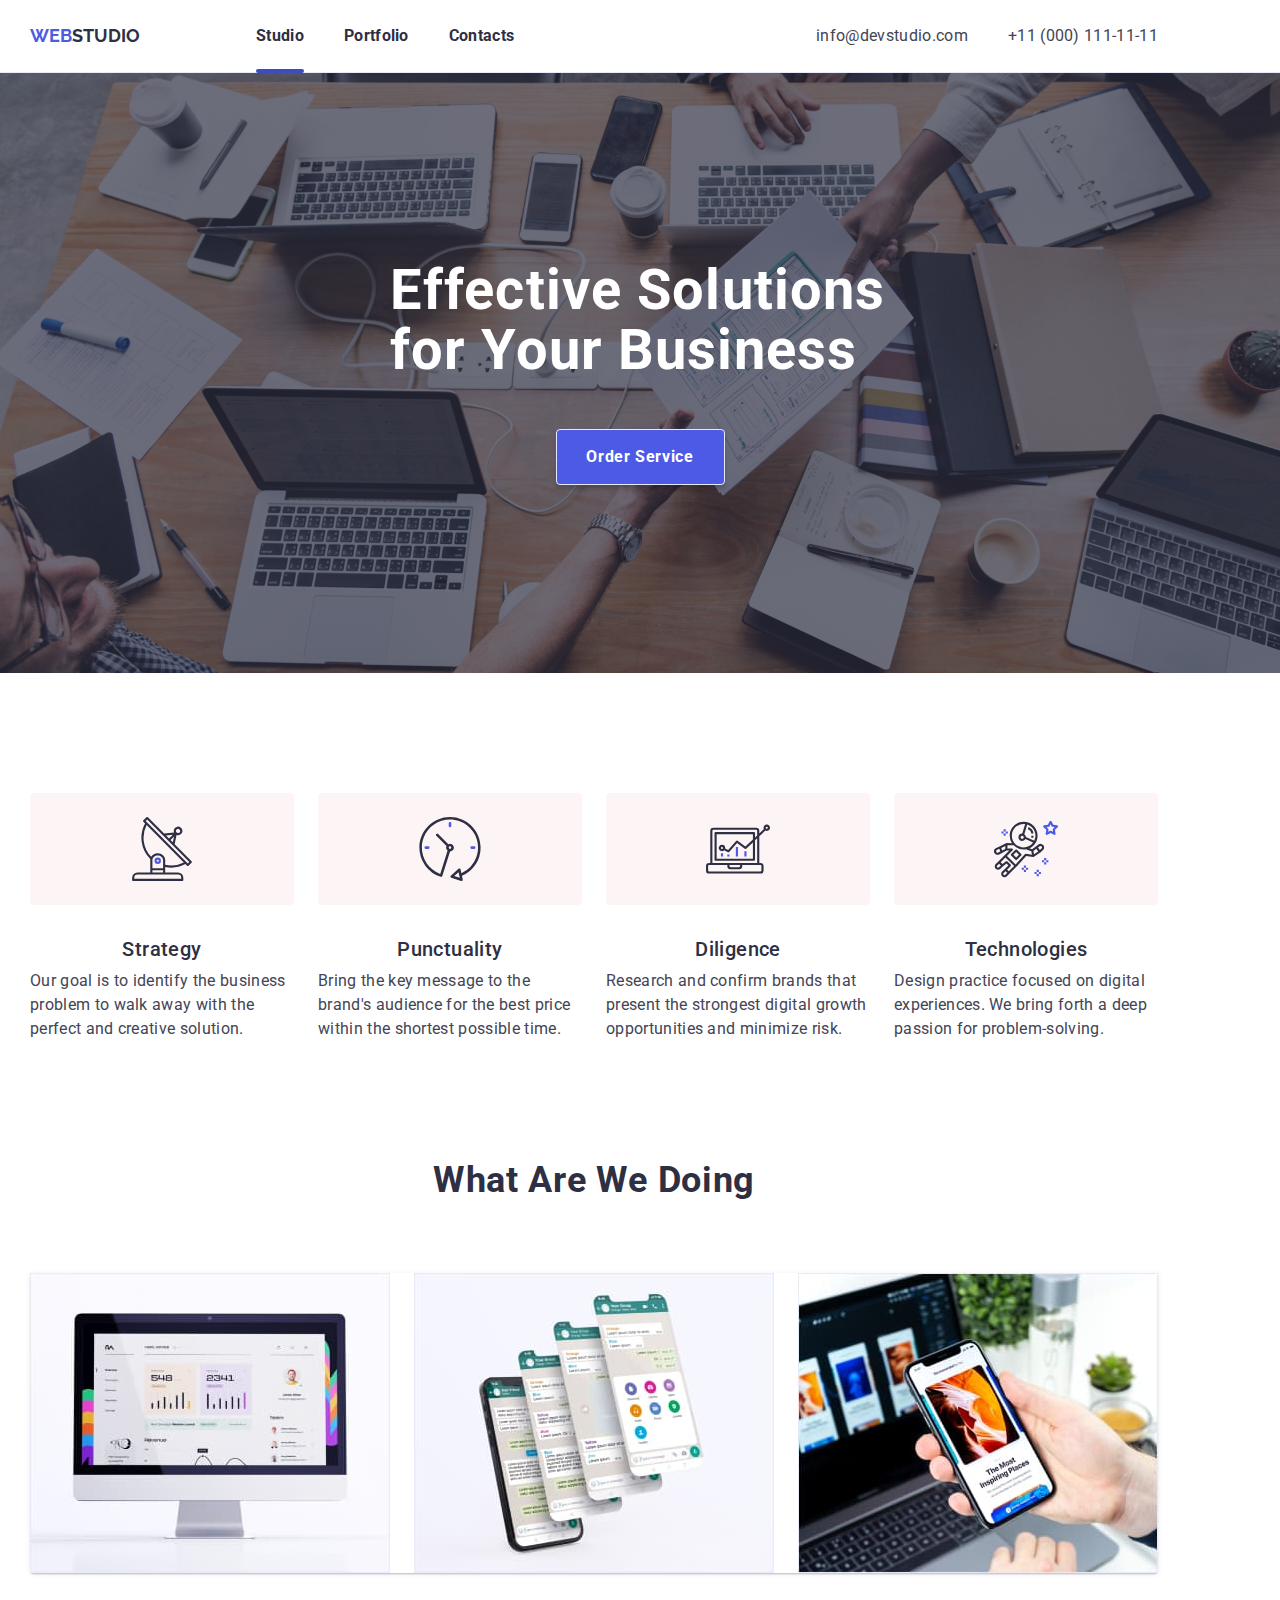
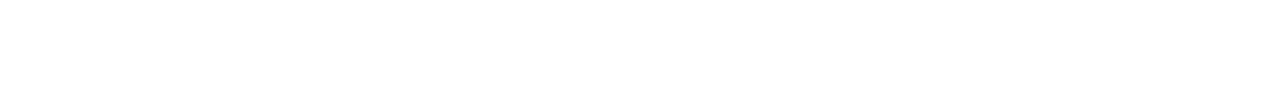
<file: index.html>
<!DOCTYPE html>
<html lang="en">
  <head>
    <meta charset="UTF-8" />
    <meta http-equiv="X-UA-Compatible" content="IE=edge" />
    <meta name="viewport" content="width=device-width, initial-scale=1.0" />
    <title>homework3</title>
    <link rel="preconnect" href="https://fonts.googleapis.com">
    <link rel="preconnect" href="https://fonts.gstatic.com" crossorigin>
    <link rel="stylesheet" href="https://cdn.jsdelivr.net/npm/modern-normalize@1.1.0/modern-normalize.min.css">
    <link href="https://fonts.googleapis.com/css2?family=Montserrat:wght@400;700&family=Raleway:wght@800&family=Roboto:wght@400;500;700&display=swap" rel="stylesheet">
    <link rel="stylesheet" href="./css/styles.css">
    <link rel="stylesheet" href="./css/mobile.css">
    <link rel="stylesheet" href="./css/tablet.css">
    <link rel="stylesheet" href="./css/desktop.css">
  </head>
  </head>
  </head>
  </head>
  <body>
    <!--Main page-->
          <!--Top Line-->
    <header class="header">
            <div class="container page-container-head">
            <nav class="nav">        
            <ul class="menu">
            <li class="list menu-list"><a class="header-menu-list logo-text link primari-font-logo color-logo" href="./index.html"> WEB<span class="color-secondary">STUDIO</span></a></li>
            <li class="list menu-list"><a class="menu-item link color-secondary carrent" href="./index.html">Studio</a></li>
            <li class="list menu-list"><a class="menu-item link color-secondary " href="./portfolio.html">Portfolio</a></li>
            <li class="list menu-list"><a class="menu-item link color-secondary " href="./index.html">Contacts</a></li>
            </ul>
            </nav>
            <button type="button" class="mobile-menu-open" data-menu-open>
              <svg class="mobile-menu-open_icon" width="32" height="22">
                <use href="./images/sprite.svg#icon-hamburger"></use>
              </svg>
            </button>
            <ul class="list contact-mail">
            <li><a class="mobil-contact primari-popular-text link color-third" href="mailto:info@devstudio.com">info@devstudio.com</a></li>
            <li><a class="mobil-contact mobil-contact-mail primari-popular-text link color-third" href="tel:+11(000)1111111">+11 (000) 111-11-11</a></li>
            </ul>
            </div>
            <div class="mobile-menu is-hidden" data-menu>
              <div class="container mobile-menu-container" >                
              <div class="mobile-meny-top" >
                <button type="button" class="mobile-menu-close" data-menu-close>
              <svg class="mobile-menu-close_icon" width="8" height="8">
                <use href="./images/sprite.svg#icon-close-black"></use>
              </svg>
            </button>
            <ul class="mobile-menu-list">
            <li class="list mobile-menu-list mobile-menu-list-first"><a class="mobile-menu-item link color-secondary " href="./index.html">Studio</a></li>
            <li class="list mobile-menu-list"><a class="mobile-menu-item link color-secondary " href="./portfolio.html">Portfolio</a></li>
            <li class="list mobile-menu-list"><a class="mobile-menu-item link color-secondary " href="./index.html">Contacts</a></li>
            </ul>
              </div>
            <div class="mobile-meny-bot">
              <ul class="list mobile-contact-mail">            
            <li class="mobile-menu-contact"><a class="mobile-popular-text link color-third" href="tel:+11(000)1111111">+11 (000) 111-11-11</a></li>
            <li class="mobile-menu-contact"><a class=" mobile-text link color-third" href="mailto:info@devstudio.com">info@devstudio.com</a></li>
            </ul>
            <ul class="list mobile-social-list">
                <li class="mobile-social-list-item ">
                  <a href="" class="mobile-social-list-link ">
                    <svg class="mobile-social-list-icon" width="24" height="24">
                      <use href="./images/sprite.svg#icon-instagram" ></use>
                    </svg>
                  </a>
                </li>
                <li class="mobile-social-list-item">
                  <a href="" class="mobile-social-list-link">
                    <svg class="mobile-social-list-icon"  width="24" height="24">
                      <use href="./images/sprite.svg#icon-twitter"></use>
                    </svg>
                  </a>
                </li>
                <li class="mobile-social-list-item">
                  <a href="" class="mobile-social-list-link">
                    <svg class="mobile-social-list-icon"  width="24" height="24">
                      <use href="./images/sprite.svg#icon-facebook"></use>
                    </svg>
                  </a>
                </li>
                <li class="mobile-social-list-item">
                  <a href="" class="mobile-social-list-link">
                    <svg class="mobile-social-list-icon" width="24" height="24">
                      <use href="./images/sprite.svg#icon-linkedin"></use>
                    </svg>
                  </a>
                </li>
              </ul>
            </div>
              </div>
            </div>
        </header>    
      <main>
          <!--Effective Solutions for Your Business-->
          <section class="main-head hero-position">
            <div class="main-head-position ">
            <h1 class="hero color-fourth ">Effective Solutions for Your Business</h1>
            <button class="btn-range  btn color-fourth " type="button " data-modal-open>Order Service</button>
        </div>
          </section>
          <!-- description -->
        <section class=" container-list">
          <div class=" container container-description ">
            <ul class="list list-bord">
                <li class="list-size">
                    <div class="description-icon">
                      <svg class="description-list-icon" width="64" height="64">
                        <use href="./images/sprite.svg#icon-antenna"></use>
                      </svg>
                    </div>
                    <h2 class="list-solution color-secondary">Strategy</h2>
                    <div class="discription-text list-size">
                      <p class="primari-popular-text color-third">
                      Our goal is to identify the business problem to walk away with
                      the perfect and creative solution.
                    </p>
                    </div>               
            </li>
            <li class="list-size">
                <div class="description-icon">
                  <svg class="description-list-icon" width="64" height="64">
                    <use href="./images/sprite.svg#icon-clock"></use>
                  </svg>
                </div>
                <h2 class="list-solution color-secondary">Punctuality</h2>
                <div class="discription-text list-size">
                  <p class="primari-popular-text color-third">
                  Bring the key message to the brand's audience for the best price
                  within the shortest possible time.
                </p>
                </div>
            </li>             
            <li class="list-size">
                <div class="description-icon">
                  <svg class="description-list-icon" width="64" height="64">
                    <use href="./images/sprite.svg#icon-diagram"></use>
                  </svg>
                </div>
                <h2 class="list-solution color-secondary">Diligence</h2>
                <div class="discription-text list-size">
                  <p class="primari-popular-text color-third">
                  Research and confirm brands that present the strongest digital
                  growth opportunities and minimize risk.
                </p>
                </div>
            </li>             
            <li class="list-size">
                <div class="description-icon">
                  <svg class="description-list-icon" width="64" height="64">
                    <use href="./images/sprite.svg#icon-astronaut"></use>
                  </svg>
                </div>
                <h2 class="list-solution color-secondary">Technologies</h2>
                <div class="discription-text list-size">
                  <p class="primari-popular-text color-third">
                  Design practice focused on digital experiences. We bring forth a
                  deep passion for problem-solving.
                </p>
                </div>
              </li>             
          </ul>
          </div>
          </section>
        <!--What are we doing-->
        <section class="work-scroll-img ">
          <div class="container work-scroll-item">
            <h2 class="job-illumination color-secondary">What are we doing</h2>
          <ul class="list list-bord list-bord-scroll">
            <li class="gallary-item">
              <img src="./images/rectangle71.jpg" alt="personal computer" 
              srcset="./images/rectangle71.jpg 1x, ./images/rectangle71-2x.jpg 2x" width="360" height="300" />
            </li>
            <li class="gallary-item">
              <img src="./images/rectangle711.jpg" alt="smartphone" 
              srcset="./images/rectangle711.jpg 1x, ./images/rectangle711-2x.jpg 2x" width="360" height="300"/>
            </li>
            <li class="gallary-item">
              <img src="./images/rectangle712.jpg" alt="laptop and smartphone" 
              srcset="./images/rectangle712.jpg 1x, ./images/rectangle712-2x.jpg 2x" width="360" height="300"/>
            </li>
          </ul>
          </div>
        </section>
        <!--Our Team-->
        <!-- <section class="work-scroll job-illumination-color ">
            <div class="container ">
          <h2 class="job-illumination color-secondary">Our Team</h2>
          <div class="list-bord-scroll ">
            <ul class="list list-bord ">
            <li>
              <img
                src="./images/mark_guerrero.jpg"
                alt="Product Designer"
                width="264"
              />
              <div class="con-box">
                <h3 class="name-on-team color-secondary">Mark Guerrero</h3>
              <p class="discription-text position-text-center primari-popular-text color-third">Product Designer</p>
              <ul class="list social-list">
                <li class="social-list-item ">
                  <a href="" class="social-list-link ">
                    <svg class="social-list-icon" width="16" height="16">
                      <use href="./images/sprite.svg#icon-instagram" ></use>
                    </svg>
                  </a>
                </li>
                <li class="social-list-item">
                  <a href="" class="social-list-link">
                    <svg class="social-list-icon"  width="16" height="16">
                      <use href="./images/sprite.svg#icon-twitter"></use>
                    </svg>
                  </a>
                </li>
                <li class="social-list-item">
                  <a href="" class="social-list-link">
                    <svg class="social-list-icon"  width="16" height="16">
                      <use href="./images/sprite.svg#icon-facebook"></use>
                    </svg>
                  </a>
                </li>
                <li class="social-list-item">
                  <a href="" class="social-list-link">
                    <svg class="social-list-icon" width="16" height="16">
                      <use href="./images/sprite.svg#icon-linkedin"></use>
                    </svg>
                  </a>
                </li>
              </ul>
              </div>              
            </li>
            <li>
              <img
                src="./images/tom_ford.jpg"
                alt="Frontend Developer"
                width="264" height="260"
              />
              <div class="con-box ">
                <h3 class="name-on-team color-secondary">Tom Ford</h3>
              <p class="discription-text position-text-center primari-popular-text color-third">Frontend Developer</p>
              <ul class="list social-list">
                <li class="social-list-item">
                  <a href="" class="social-list-link">
                    <svg class="social-list-icon" width="16" height="16">
                      <use href="./images/sprite.svg#icon-instagram"></use>
                    </svg>
                  </a>
                </li>
                <li class="social-list-item">
                  <a href="" class="social-list-link">
                    <svg class="social-list-icon" width="16" height="16">
                      <use href="./images/sprite.svg#icon-twitter"></use>
                    </svg>
                  </a>
                </li>
                <li class="social-list-item">
                  <a href="" class="social-list-link">
                    <svg class="social-list-icon" width="16" height="16">
                      <use href="./images/sprite.svg#icon-facebook"></use>
                    </svg>
                  </a>
                </li>
                <li class="social-list-item">
                  <a href="" class="social-list-link">
                    <svg class="social-list-icon" width="16" height="16">
                      <use href="./images/sprite.svg#icon-linkedin"></use>
                    </svg>
                  </a>
                </li>
              </ul>
              </div>              
            </li>
            <li>
              <img
                src="./images/camila_garcia.jpg"
                alt="Marketing"
                width="264" height="260"
              />
              <div class="con-box">
                <h3 class="name-on-team color-secondary">Camila Garcia</h3>
              <p class="discription-text position-text-center primari-popular-text color-third">Marketing</p>
              <ul class="list social-list">
                <li class="social-list-item">
                  <a href="" class="social-list-link">
                    <svg class="social-list-icon" width="16" height="16">
                      <use href="./images/sprite.svg#icon-instagram"></use>
                    </svg>
                  </a>
                </li>
                <li class="social-list-item">
                  <a href="" class="social-list-link">
                    <svg class="social-list-icon" width="16" height="16">
                      <use href="./images/sprite.svg#icon-twitter"></use>
                    </svg>
                  </a>
                </li>
                <li class="social-list-item">
                  <a href="" class="social-list-link">
                    <svg class="social-list-icon" width="16" height="16">
                      <use href="./images/sprite.svg#icon-facebook"></use>
                    </svg>
                  </a>
                </li>
                <li class="social-list-item">
                  <a href="" class="social-list-link">
                    <svg class="social-list-icon" width="16" height="16">
                      <use href="./images/sprite.svg#icon-linkedin"></use>
                    </svg>
                  </a>
                </li>
              </ul>
            </div>              
            </li>
            <li>
              <img
                src="./images/daniel_wilson.jpg"
                alt="UI Designer"
                width="264" height="260"
              />
              <div class="con-box">
                <h3 class="name-on-team color-secondary">Daniel Wilson</h3>
              <p class="discription-text position-text-center primari-popular-text color-third">UI Designer</p>
              <ul class="list social-list">
                <li class="social-list-item">
                  <a href="" class="social-list-link">
                    <svg class="social-list-icon" width="16" height="16">
                      <use href="./images/sprite.svg#icon-instagram"></use>
                    </svg>
                  </a>
                </li>
                <li class="social-list-item">
                  <a href="" class="social-list-link">
                    <svg class="social-list-icon" width="16" height="16">
                      <use href="./images/sprite.svg#icon-twitter"></use>
                    </svg>
                  </a>
                </li>
                <li class="social-list-item">
                  <a href="" class="social-list-link">
                    <svg class="social-list-icon" width="16" height="16">
                      <use href="./images/sprite.svg#icon-facebook"></use>
                    </svg>
                  </a>
                </li>
                <li class="social-list-item">
                  <a href="" class="social-list-link">
                    <svg class="social-list-icon" width="16" height="16">
                      <use href="./images/sprite.svg#icon-linkedin"></use>
                    </svg>
                  </a>
                </li>
              </ul>
              </div>              
            </li>
          </ul>
          </div>          
          </div> 
        </section>         -->
        <!-- Customers -->
        <!-- <section class="work-scroll">
          <div class="container">
            <h2 class="job-illumination color-secondary">Customers</h2>
            <ul class="list customers-icon"> 
                <a  href="" class="customer-list-link-icon">
                <svg  class=" " width="104" height="56">
                  <use href="./images/sprite.svg#icon-clients-1"></use>
                </svg>
                </a>
              </li>
              <li>
                <a class="link customer-list-link-icon" href="">
                <svg class="" width="104" height="56">
                  <use href="./images/sprite.svg#icon-clients-2"></use>
                </svg>
                </a>
              </li>
              <li>
                <a class="link customer-list-link-icon"  href="">
                <svg class="" width="104" height="56">
                  <use href="./images/sprite.svg#icon-clients-3"></use>
                </svg>
                </a>
              </li>
              <li>
                <a class="link customer-list-link-icon" href="">
                <svg class="" width="104" height="56">
                  <use href="./images/sprite.svg#icon-clients-4"></use>
                </svg>
                </a>
              </li>
              <li>
                <a class="link customer-list-link-icon" href="">
                <svg class="" width="104" height="56">
                  <use href="./images/sprite.svg#icon-clients-5"></use>
                </svg>
                </a>
              </li>
              <li>
                <a class="link customer-list-link-icon" href="">
                <svg class="" width="104" height="56">
                  <use href="./images/sprite.svg#icon-clients-6"></use>
                </svg>
                </a>
              </li>
            </ul>
          </div>
        </section>
      </main>       -->
      <!--footer-->
      <!-- <footer class=" footer-back  ">
        <div class="footer-list container-footer-box container">
          <div class=" ">
            <a class="logo-text link primari-font-logo color-logo" href="./index.html"> WEB<span class="color-logo-footer" >STUDIO</span></a>
            <p class="footer-box-text primari-popular-text color-footer footer-text">Increase the flow of customers and sales for your business with digital marketing & growth solutions.</p>
          </div>
            <div class="footer-list-icons ">
              <h2 class="list-solution footer-item-text ">Social media</h2>
              <ul class="list footer-list footer-box-text ">
                <li class="footer-social-list-item">
                  <a href="" class="footer-social-list-link">
                    <svg class="footer-social-list-icon" width="24" height="24">
                      <use href="./images/sprite.svg#icon-instagram"></use>
                    </svg>
                  </a>
                </li>
                <li class="social-list-item">
                  <a href="" class="footer-social-list-link">
                    <svg class="footer-social-list-icon" width="24" height="24">
                      <use href="./images/sprite.svg#icon-twitter"></use>
                    </svg>
                  </a>
                </li>
                <li class="social-list-item">
                  <a href="" class="footer-social-list-link">
                    <svg class="footer-social-list-icon" width="24" height="24">
                      <use href="./images/sprite.svg#icon-facebook"></use>
                    </svg>
                  </a>
                </li>
                <li class="social-list-item">
                  <a href="" class="footer-social-list-link">
                    <svg class="footer-social-list-icon" width="24" height="24">
                      <use href="./images/sprite.svg#icon-linkedin"></use>
                    </svg>
                  </a>
                </li>
              </ul>
            </div>
            <div class="footer-modal">
            <form action="" class="footer-modal-all">
                <p class="footer-modal-text">Subscribe</p>
                <label class="footer-modal-mesage">
                    <div class="footer-modal-mesage-input">
                        <input type="email" name="user-mail" class="footer-modal-input" placeholder="E-mail" required pattern="">
                    <span class="footer-modal-mail"></span>
                    </div>                    
                    <div class="footer-modal-btn">
                        <button class="footer-modal-button">Subscribe
                        <svg class="footer-modal-icon" width="24" height="20">
                        <use href="./images/sprite.svg#icon-icon-send"></use>
                        </svg>
                        </button>
                    </div>                    
                </label>
            </form>
        </div>
        </div>
      </footer>
      <div class="backdrop is-hidden" data-modal>
        <div class="modal">
          <button type="button_roll" class="modal-close" data-modal-close>
            <svg class="modal-button" width="8" height="8">
              <use href="./images/sprite.svg#icon-close-black"></use>
            </svg>
          </button>
          <form class="modal-form">
            <p class="modal-text">Leave your contacts and we will call you back</p>
            <label class="modal-form-file">
              <span class="modal-form-text">Name</span>
              <div class="modal-form-input-wraper">
                <input type="text" name="user-name" class="modal-form-input" required pattern="^[a-zA-Z]+$" minlength="2">
              <svg class="modal-form-icon" width="12" height="12">
                <use href="./images/sprite.svg#user"></use>
              </svg>
              <svg class="modal-form-icon-line" width="12" height="12">
                <use href="./images/sprite.svg#icon-Line"></use>
              </svg>
              </div>              
            </label>
            <label class="modal-form-file">
              <span class="modal-form-text">Phone</span>
              <div class="modal-form-input-wraper">
                <input type="tel" 
              name="user-phone" 
              class="modal-form-input"
              required pattern="[0-9]{3}-[0-9]{3}-[0-9]{2}-[0-9]{2}"
              title="xxx-xxx-xx-xx">
              <svg class="modal-form-icon" width="12" height="12">
                <use href="./images/sprite.svg#phone"></use>
              </svg>              
              </div>              
            </label>
            <label class="modal-form-file">
              <span class="modal-form-text">Email</span>
              <div class="modal-form-input-wraper">
                <input type="email" name="user-mail" class="modal-form-input" required pattern="">
              <svg class="modal-form-icon" width="12" height="12">
                <use href="./images/sprite.svg#mail"></use>
              </svg>
              </div>              
              </label>
              <label class="modal-form-file">
                <span class="modal-form-text">Comment</span>
              <textarea class="modal-form-message"
              name="user-text-input" id=""
              placeholder="Text input">
            </textarea>
              <input id="user-policy" type="checkbox" class="modal-form-check visually-hidden">
                <label for="user-policy" class="modal-form-check-desk">
                <span class="modal-form-check-square">
                <svg class="check-icon" width="10" height="8">
                <use href="./images/sprite.svg#icon-check"></use>
              </svg>
              </span>
                I accept the terms and conditions of the <a href="" class="chek-link"> Privacy Policy</a> 
              </label>
              </label>
              <div class="modal-form-btn">
                <button type="submit" class="modal-form-submit">Send</button>
              </div>
          </form>
        </div>
      </div>
      <script src="./js/modal.js"></script> -->
      <script src="./js/menu.js"></script>
  </body>
</html>
</file>
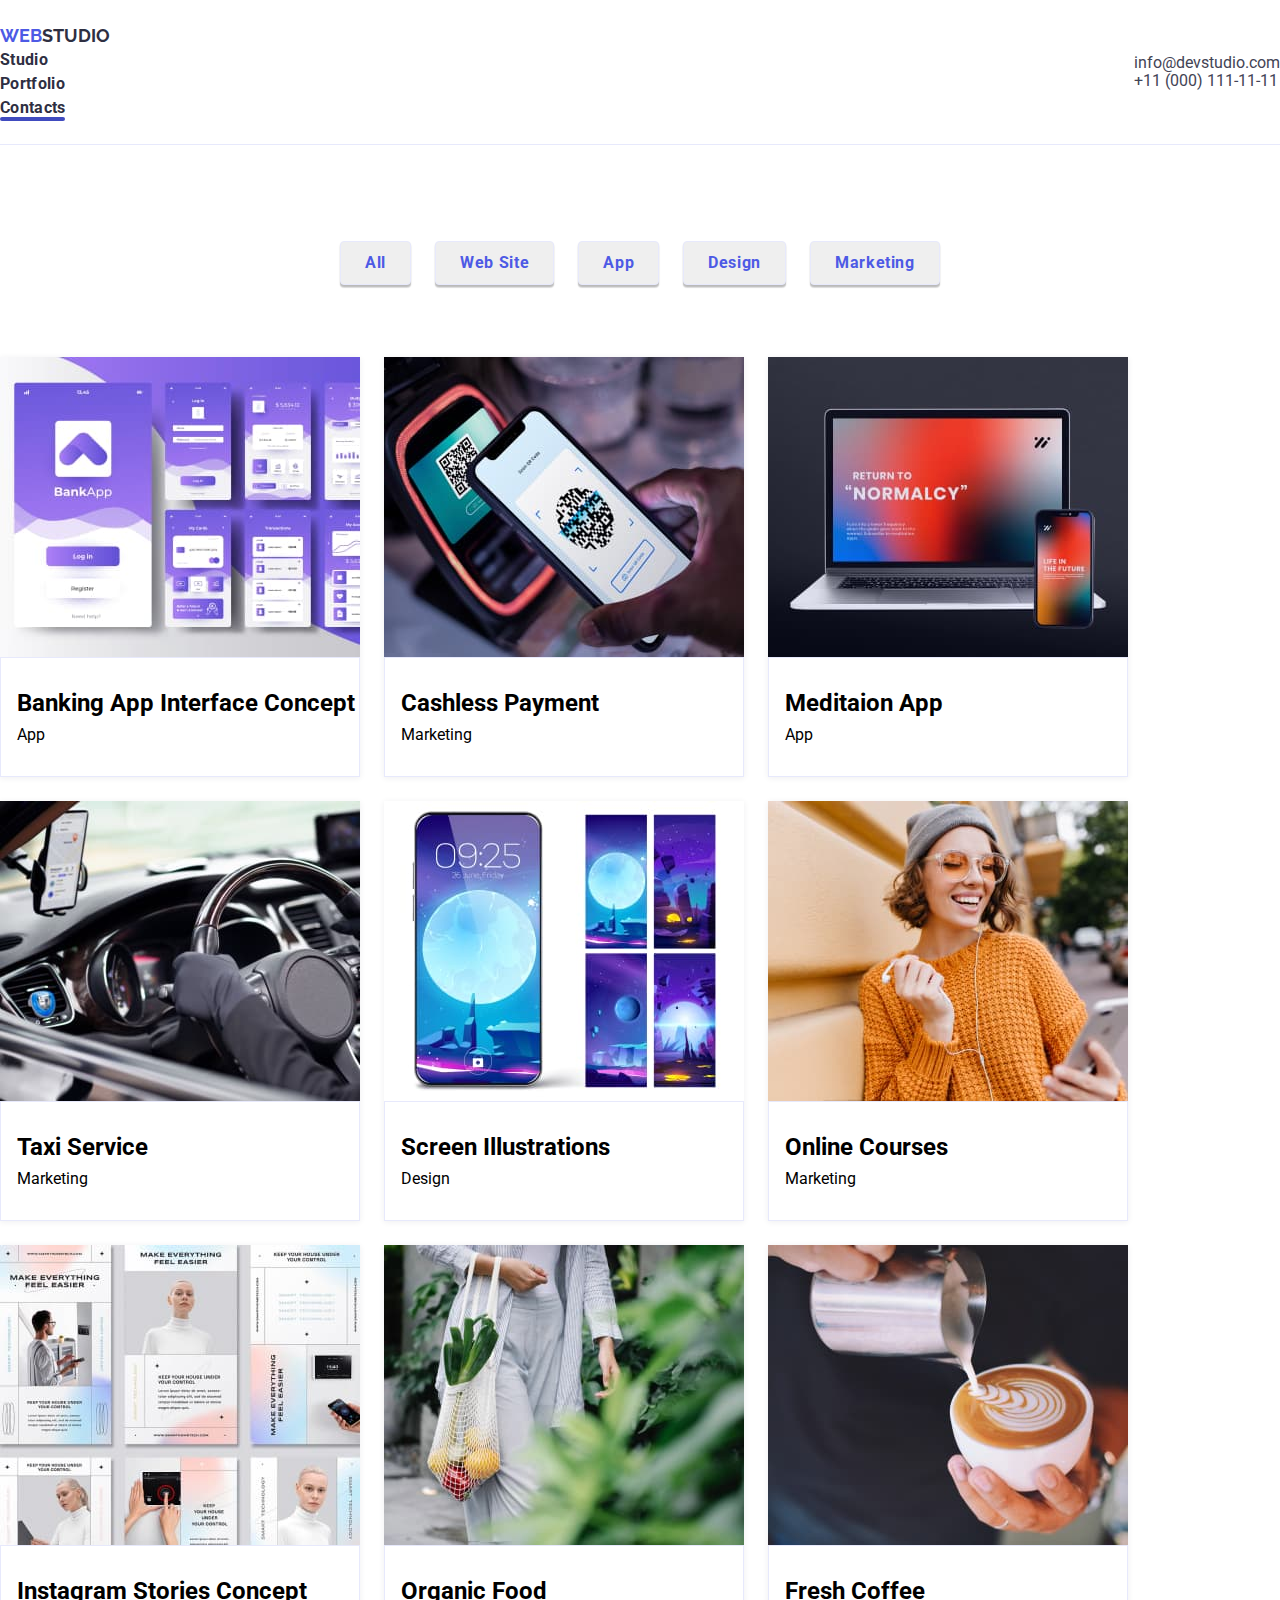
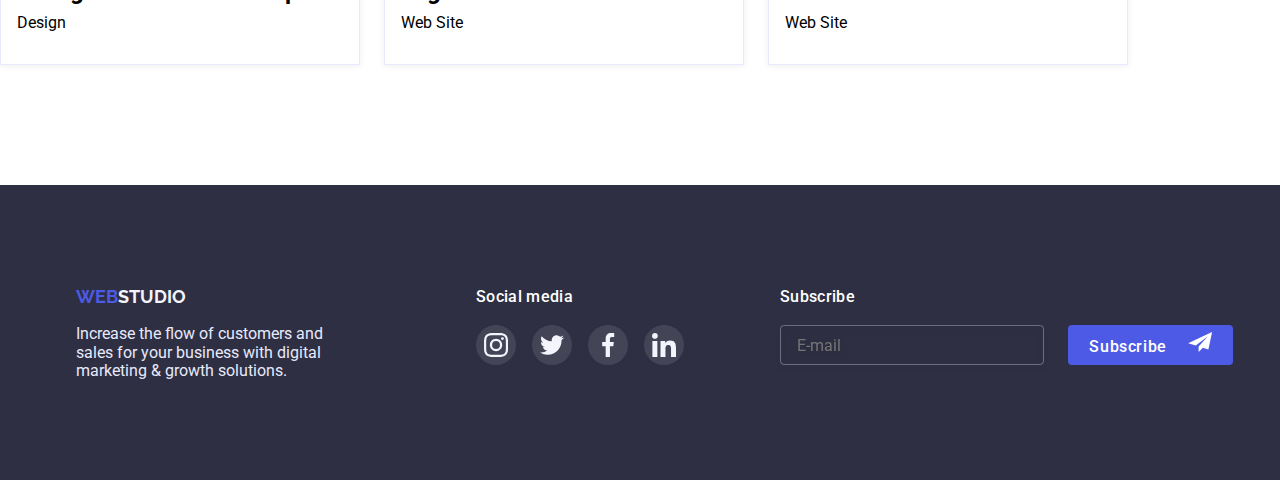
<file: portfolio.html>
<!DOCTYPE html>
<html lang="en">
    <head>
    <meta charset="UTF-8" />
    <meta http-equiv="X-UA-Compatible" content="IE=edge" />
    <meta name="viewport" content="width=device-width, initial-scale=1.0" />
    <title>homework3</title>
    <link rel="preconnect" href="https://fonts.googleapis.com">
    <link rel="preconnect" href="https://fonts.gstatic.com" crossorigin>
    <link rel="stylesheet" href="https://cdn.jsdelivr.net/npm/modern-normalize@1.1.0/modern-normalize.min.css">
    <link href="https://fonts.googleapis.com/css2?family=Montserrat:wght@400;700&family=Raleway:wght@800&family=Roboto:wght@400;500;700&display=swap" rel="stylesheet">
    <link rel="stylesheet" href="./css/styles.css">
    </head>
    <body>
    <!--Top Line-->
    <header class=" line-portfolio">
            <div class="container page-container-head">
            <nav class="nav">        
            <ul class="menu ">
            <li class="list menu-list "><a class="header-menu-list logo-text link primari-font-logo color-logo" href="./index.html"> WEB<span class="color-secondary">STUDIO</span></a></li>
            <li class="list menu-list"><a class="menu-item link color-secondary" href="./index.html">Studio</a></li>
            <li class="list menu-list"><a class="menu-item link color-secondary carrent " href="./portfolio.html">Portfolio</a></li>
            <li class="list menu-list"><a class="menu-item link color-secondary" href="./index.html">Contacts</a></li>
            </ul>
            </nav>
            <ul class="list contact-mail">
            <li><a class="primari-popular-text link color-third" href="mailto:info@devstudio.com">info@devstudio.com</a></li>
            <li><a class="primari-popular-text link color-third" href="tel:+11(000)1111111">+11 (000) 111-11-11</a></li>
            </ul>
            </div>
        </header>    
        <main>
            <!-- <hr class="list link line-portfolio"> -->
            <section class="visually-hidden-size">
                <div class="container ">
                <h1 class="visually-hidden">ubder-bar</h1>
                    <ul class="btn-portfolio btn-portfolio-range">
                    <li class="list "><button class="modal-btn primari-popular-text " type="button" >All</button></li>
                    <li class="list "><button class="modal-btn primari-popular-text" type="button">Web Site</button></li>
                    <li class="list "><button class="modal-btn primari-popular-text" type="button">App</button></li>
                    <li class="list "><button class="modal-btn primari-popular-text" type="button">Design</button></li>
                    <li class="list "><button class="modal-btn primari-popular-text" type="button">Marketing</button></li>
                </ul>               
                <ul class=" con-app link container-app ">
                    <li class="con-app-color  list  ">
                        <a href="" class="list-link-wrapper app-list-item link"> 
                            <div class="list-img-wraper">
                                <img  src="./images/bankin-app-interface-concept.jpg" alt="Banking App Interface Concept" width="360" height="300">
                        <p class="over-lay">
                            14 Stylish and User-Friendly App Design Concepts · Task Manager App · Calorie Tracker App · Exotic Fruit Ecommerce App · Cloud Storage App
                        </p>
                            </div>                        
                        <div class="con-box-portfolio  container-size-body">
                        <h2 class="list-solution">Banking App Interface Concept</h2>
                        <p class="primari-popular-text discription-text">App</p>
                        </div>
                        </a>                         
                    </li>                        
                    <li class="list con-app-color "> 
                        <a href="" class="list-link-wrapper app-list-item link">
                            <div class="list-img-wraper">
                                <img src="./images/cashless-payment.jpg" alt="Cashless Payment" width="360" height="300">
                        <p class="over-lay">
                            14 Stylish and User-Friendly App Design Concepts · Task Manager App · Calorie Tracker App · Exotic Fruit Ecommerce App · Cloud Storage App
                        </p>
                            </div>                        
                        <div class="con-box-portfolio container-size-body">
                            <h2 class="list-solution">Cashless Payment</h2>
                        <p class="primari-popular-text discription-text">Marketing</p>
                        </div>
                        </a> 
                    </li>
                    <li class="list  con-app-color"> 
                        <a href="" class="list-link-wrapper app-list-item link">
                            <div class="list-img-wraper">
                                <img src="./images/meditaion-app.jpg" alt="Meditaion App" width="360" height="300">
                                <p class="over-lay">
                            14 Stylish and User-Friendly App Design Concepts · Task Manager App · Calorie Tracker App · Exotic Fruit Ecommerce App · Cloud Storage App
                        </p>
                            </div>                        
                        <div class="con-box-portfolio container-size-body">
                            <h2 class="list-solution">Meditaion App</h2>
                        <p class="primari-popular-text discription-text">App</p>
                        </div>   
                        </a>                      
                    </li>
                    <li class="list con-app-color"> 
                        <a href="" class="list-link-wrapper app-list-item link">
                            <div class="list-img-wraper">
                                <img src="./images/taxi-service.jpg" alt="Taxi Service" width="360" height="300">
                                <p class="over-lay">
                            14 Stylish and User-Friendly App Design Concepts · Task Manager App · Calorie Tracker App · Exotic Fruit Ecommerce App · Cloud Storage App
                        </p>
                            </div>                        
                        <div class="con-box-portfolio container-size-body">
                            <h2 class="list-solution"> Taxi Service </h2>
                        <p class="primari-popular-text discription-text">Marketing</p>
                        </div>  
                        </a>                       
                    </li>
                        <li class="list con-app-color"> 
                            <a href="" class="list-link-wrapper app-list-item link">
                                <div class="list-img-wraper">
                                    <img src="./images/screen-Illustrations.jpg" alt="Screen Illustrations" width="360" height="300">
                                    <p class="over-lay">
                            14 Stylish and User-Friendly App Design Concepts · Task Manager App · Calorie Tracker App · Exotic Fruit Ecommerce App · Cloud Storage App
                        </p>
                                </div>                            
                        <div class="con-box-portfolio container-size-body">
                            <h2 class="list-solution">Screen Illustrations</h2>
                        <p class="primari-popular-text discription-text">Design</p>
                        </div>
                        </a> 
                    </li>
                        <li class="list con-app-color"> 
                            <a href="" class="list-link-wrapper app-list-item link">
                                <div class="list-img-wraper">
                                    <img src="./images/online-courses.jpg" alt="Online Courses" width="360" height="300">
                                    <p class="over-lay">
                            14 Stylish and User-Friendly App Design Concepts · Task Manager App · Calorie Tracker App · Exotic Fruit Ecommerce App · Cloud Storage App
                        </p>
                                </div>                            
                        <div class="con-box-portfolio container-size-body">
                            <h2 class="list-solution">Online Courses</h2>
                        <p class="primari-popular-text discription-text">Marketing</p>
                        </div>   
                        </a>                         
                    </li>
                    <li class="list con-app-color"> 
                        <a href="" class="list-link-wrapper app-list-item link">
                            <div class="list-img-wraper">
                                <img src="./images/instagram-stories-concept.jpg" alt="Instagram Stories Concept" width="360" height="300">
                                <p class="over-lay">
                            14 Stylish and User-Friendly App Design Concepts · Task Manager App · Calorie Tracker App · Exotic Fruit Ecommerce App · Cloud Storage App
                        </p>
                            </div>                        
                        <div class="con-box-portfolio container-size-body">
                            <h2 class="list-solution">Instagram Stories Concept</h2>
                        <p class="primari-popular-text discription-text">Design</p>
                        </div>  
                        </a>                       
                    </li>
                    <li class="list con-app-color"> 
                        <a href="" class="list-link-wrapper app-list-item link">
                            <div class="list-img-wraper">
                                <img src="./images/organic-food.jpg" alt="Organic Food" width="360" height="300">
                                <p class="over-lay">
                            14 Stylish and User-Friendly App Design Concepts · Task Manager App · Calorie Tracker App · Exotic Fruit Ecommerce App · Cloud Storage App
                        </p>
                            </div>                        
                        <div class="con-box-portfolio container-size-body">
                            <h2 class="list-solution">Organic Food</h2>
                        <p class="primari-popular-text discription-text">Web Site</p>
                        </div>  
                        </a>                       
                    </li>
                    <li class="list con-app-color"> 
                        <a href="" class="list-link-wrapper app-list-item link">
                            <div class="list-img-wraper">
                                <img src="./images/fresh-coffee.jpg" alt="Fresh Coffee" width="360" height="300">
                                <p class="over-lay">
                            14 Stylish and User-Friendly App Design Concepts · Task Manager App · Calorie Tracker App · Exotic Fruit Ecommerce App · Cloud Storage App
                        </p>
                            </div>                        
                        <div class="con-box-portfolio container-size-body">
                            <h2 class="list-solution">Fresh Coffee</h2>
                        <p class="primari-popular-text discription-text">Web Site</p>
                        </div> 
                        </a> 
                    </li>
                </ul>
                </div>
            </section>      
        </main>
        <!--footer-->
            <footer class=" footer-back  ">
        <div class="footer-list container-footer-box">
            <div class=" ">
            <a class="logo-text link primari-font-logo color-logo" href="./index.html"> WEB<span class="color-logo-footer" >STUDIO</span></a>
            <p class="footer-box-text primari-popular-text color-footer footer-text">Increase the flow of customers and sales for your business with digital marketing & growth solutions.</p>
            </div>
            <div class="footer-list-icons ">
                <h2 class="list-solution footer-item-text ">Social media</h2>
                <ul class="list footer-list footer-box-text ">
                <li class="footer-social-list-item">
                    <a href="" class="footer-social-list-link">
                    <svg class="footer-social-list-icon" width="24" height="24">
                        <use href="./images/sprite.svg#icon-instagram"></use>
                    </svg>
                    </a>
                </li>
                <li class="social-list-item">
                    <a href="" class="footer-social-list-link">
                    <svg class="footer-social-list-icon" width="24" height="24">
                        <use href="./images/sprite.svg#icon-twitter"></use>
                    </svg>
                    </a>
                </li>
                <li class="social-list-item">
                    <a href="" class="footer-social-list-link">
                    <svg class="footer-social-list-icon" width="24" height="24">
                        <use href="./images/sprite.svg#icon-facebook"></use>
                    </svg>
                    </a>
                </li>
                <li class="social-list-item">
                    <a href="" class="footer-social-list-link">
                    <svg class="footer-social-list-icon" width="24" height="24">
                        <use href="./images/sprite.svg#icon-linkedin"></use>
                    </svg>
                    </a>
                </li>
                </ul>
            </div>
            <div class="footer-modal">
            <form action="" class="footer-modal-all">
                <p class="footer-modal-text">Subscribe</p>
                <label class="footer-modal-mesage">
                    <div class="footer-modal-mesage-input">
                        <input type="email" name="user-mail" class="footer-modal-input" placeholder="E-mail" required pattern="">
                    <span class="footer-modal-mail"></span>
                    </div>                    
                    <div class="footer-modal-btn">
                        <button class="footer-modal-button">Subscribe
                        <svg class="footer-modal-icon" width="24" height="20">
                        <use href="./images/sprite.svg#icon-icon-send"></use>
                        </svg>
                        </button>
                    </div>                    
                </label>
            </form>
        </div>
        </div>
        
        </footer>

</html>
</file>
<file: css/styles.css>
:root {
--primari-font:'Roboto', sans-serif;
--primari-font-weight:  500;
--primari-font-weight-low: 400;
--primari-font-size: 16px;
--primari-font-heyght: 1.50;
--primari-font-spacing: 0.02em;
--primari-font-logo:'Raleway', sans-serif;
--primari-font-logo-weight: 700;
--primari-font-logo-size:  18px;
--primari-font-logo-height: 1.33;
--primari-font-logo-display: flex;
--primari-font-logo-items: center
--primari-font-logo-spacing: 0.03em;
--primari-font-logo-transform: uppercase;
--text-color-logo: #4D5AE5;
--text-color-secondary: #2E2F42;
--text-color-third: #434455;
--text-color-fourth: #FFFFFF;
--text-color-footer: #E7E9FC;
--text-logo-footer: #F4F4FD;
}
h1,h2,h3,h4,p {
margin-top: 0;
margin-bottom: 0;
}

ul,ol {
    margin-top: 0;
    margin-bottom: 0;
    padding-left: 0;
}
img {
    display: block;
    max-width: 100%;
    height: auto;
}
address {
    font-style: normal;
}
button {
    cursor: pointer;
}
.list {list-style: none;}
.link {text-decoration: none;
color: inherit;
}
body {
    font-family: var(--primari-font);
}
.primari-font-logo {
    font-family: var(--primari-font-logo);
}
/* .primari-popular-text {
    font-weight: var(--primari-font-weight-low);
    font-size: var(--primari-font-size);
    line-height: var(--primari-font-heyght);
    letter-spacing: var(--primari-font-spacing);
    color: #434455;
} */
.position-text-center {
    text-align: center;
}
.color-logo {
    color: var(--text-color-logo);
}
.color-secondary {
    color: var(--text-color-secondary);
}
/*==============Contact================*/
.color-third {
    color: var(--text-color-third);
}
.color-fourth {
    color: var(--text-color-fourth);
    
}
.color-footer {
    color: var(--text-color-footer);
}
.color-logo-footer {
    color: var(--text-logo-footer);
}


.size-head {
    width: 1440px;
    margin-left: auto;
    margin-right: auto;
    
}
.size-head-logo {
    width: 1158px;
}
/*============================HEADER===========================*/
/*============================MOBILE-HEADER===========================*/
/* @media screen and (max-width:768px) {
    .menu-item {
    display: none;
}
.mobile-menu-open {
background-color: transparent;
border: none;
padding: 0;
line-height: 0;
}
.mobile-menu-open_icon {
stroke:  #2E2F42;
}
.menu-item {
    display: none;
}
.mobil-contact {
    display: none;
}
.mobile-social-list-link {
    display: flex;
    justify-content: center;
    align-items: center;
    width: 40px;
    height: 40px;
    border-radius: 50%;
    background-color: var(--text-color-logo);
}
.mobile-menu {
    position: fixed;
    top: 0;
    z-index: 1;
    padding-top: 48px;
    padding-bottom: 48px;
    padding-left: 40px;
    width: 100vw;
    height: 100vh;
    background: #FFFFFF;
box-shadow: 0px 2px 1px rgba(46, 47, 66, 0.08), 0px 1px 1px 
rgba(46, 47, 66, 0.16), 0px 1px 6px rgba(46, 47, 66, 0.08);
transition: opacity 250ms linear, vicibility 250ms linear;

}
.mobile-menu > .container {
    height: 100%;
    display: flex;
    flex-direction: column;
    justify-content: space-between;
    overflow: auto;
    padding: 0;
    width: 100%;
}
.mobile-menu-item  {
    font-weight: 700;
font-size: 36px;
line-height: calc(40/36);
letter-spacing: 0.02em;
text-transform: capitalize;
color: #2E2F42;
}
.mobile-menu-item:focus,
.mobile-menu-item:hover{
    color: #404BBF;
}
.mobile-popular-text {
    font-weight: 600;
font-size: 36px;
line-height: calc(40/36);
text-transform: capitalize;
color: #434455;
}
.mobile-popular-text:focus,
.mobile-popular-text:hover {
    color: #4D5AE5;
}
.mobile-text {
    font-weight: 500;
font-size: 20px;
line-height: 24px;
letter-spacing: 0.02em;
color: #434455;
}
.mobile-text:focus,
.mobile-text:hover {
    color: #4D5AE5;
}
.mobile-menu-list:not(:last-child) {
margin-bottom: 40px;
}

.mobile-menu-list {
margin-bottom: 80px;
}

.mobile-menu-contact {
    margin-bottom: 40px;
}

.mobile-social-list {
    display: flex;
    justify-content: space-between;
    margin-right: 60px;
}
.mobile-menu-container {
    position: relative;
    padding-bottom: 40px;
    padding-top: 40px;

}
.mobile-menu-close {
position: absolute;
right: 40px;
top: 0px;
    border-radius: 50%;
    background: #E7E9FC;
border: 1px solid rgba(0, 0, 0, 0.1);
display: flex;
justify-content: center;
align-items: center;
}

.mobile-menu-close:focus, 
.mobile-menu-close:hover {
background: #4D5AE5;
fill: #FFFFFF;
transition: 250ms;
} 
} */
.no-scroll {
    overflow: hidden;
}
.page-container-head {
    display: flex;
    align-items: center;
    justify-content: space-between;
    padding: 0;
    width: 100%;
}
.header {
    padding-top: 24px;
    padding-bottom: 24px;
}
/*============================768===========================*/
/* @media screen and (min-width:768px) {
    .mobile-menu {
    display: none;
    }
.mobile-menu-open {
    display: none;
}
.nav {
    display: flex;
    align-items: center;
}
.menu {
    display: flex;
    align-items: center;
} 
.header { 
    display: flex;
    padding-top: 24px;
    padding-bottom: 24px;
    background: #FFFFFF;
border-bottom: 1px solid #E7E9FC;
}
.contact-mail {
    margin-left: auto;
    display: block;
    gap: 40px;
}
.header-menu-list {
    margin-right: 123px;
}
.mobil-contact-mail {
    margin-top: 4px;
}
} */
/*============================1200===========================*/
/* @media screen and (min-width:1200px) {

.header { 
    display: flex;
    padding-top: 24px;
    padding-bottom: 24px;
    background: #FFFFFF;
border-bottom: 1px solid #E7E9FC;
}
.header-menu-list {
    margin-right: 76px;
}
.menu {
    display:flex ;
}
.contact-mail {
    margin-left: auto;
    display: flex;
    gap: 40px;
}
} */

/*============================MOBILE-HEADER===========================*/

.logo-text {
font-weight: var(--primari-font-logo-weight);
font-size: var(--primari-font-logo-size);
line-height: var(--primari-font-logo-height);
display: var(--primari-font-logo-display);
align-items: var(--primari-font-logo-items);
letter-spacing: var(--primari-font-logo-spacing);
text-transform: var(--primari-font-logo-transform);
margin-right: 70px;
}


.menu-item {
    position: relative;
    font-weight: 700;
    font-size: 16px;
    line-height: 1.50;
    letter-spacing: 0.02em;
    cursor: pointer;    
    transition: color 250ms cubic-bezier(0.4, 0, 0.2, 1);
}
.menu-item.carrent::after {
    content: "";
    position: absolute;
    width: 100%;
    height: 4px;
    left: 0;
    bottom: -28px;
    background: #404BBF;
border-radius: 2px;
}

.menu-list:not(:last-child) {
    margin-right: 40px;
}

.menu-item:focus {
        color: var(--text-color-logo);
}
/*============================MOBILE-HEADER===========================*/

/* @media screen and (max-width:768px) {
    .hero {
        font-style: normal;
font-weight: 700;
font-size: 36px;
line-height: 40px;
text-align: center;
letter-spacing: 0.02em;
text-transform: capitalize;
color: #FFFFFF;
    }
    .hero-position {
    padding-top: 112px;
    padding-bottom: 72px;
    padding-left: 54px;
    padding-right: 54px;
    max-width: 100%;
    height: auto;
} 
}
@media screen and (min-width:768px) {
    .hero {
font-size: 56px;
line-height: 1.07;
letter-spacing: 0.02em;
height: 120px;
width: 500px;
justify-content: center;
}
.hero-position {
    padding-top: 112px;
    padding-bottom: 40px;
    padding-left: 137px;
    padding-right: 137px;
    max-width: 100%;
    height: auto;
} 
}

@media screen and (min-width:1200px) {
.hero {
font-size: 56px;
line-height: 1.07;
letter-spacing: 0.02em;
height: 120px;
width: 500px;
justify-content: center;
}
.hero-position {
    padding-top: 188px;
    padding-bottom: 188px;
} 
} */


/*=======================/HEADER==========================*/
/*=====================COMPONENTS========================*/
/*============================MOBILE-HEADER===========================*/
/*=======================480==============================*/
/* @media screen and (max-width:768px) {
        .main-head {
    background-image: linear-gradient(rgba(46, 47, 66, 0.7),
    rgba(46, 47, 66, 0.7)), url(../images/hero-m.jpg);
    background-size: cover;
    background-color: #2E2F42;
    justify-content: center;
display: flex;
    max-width: 100%;
    height: auto;
}
@media (min-device-pixel-ratio: 2),
    (min-resolution: 192dpi),
    (min-resolution: 2dppx) {
    .main-head {
        background-image: linear-gradient(rgba(46, 47, 66, 0.7),
    rgba(46, 47, 66, 0.7)), url(../images/hero-m2x.jpg);
    }
}

} */
/*=======================768==============================*/
/* @media screen and (min-width:768px) {
        .main-head {
    background-image: linear-gradient(rgba(46, 47, 66, 0.7),
    rgba(46, 47, 66, 0.7)), url(../images/hero-p.jpg);
    background-size: cover;
    background-color: #2E2F42;
    justify-content: center;
display: flex;
    max-width: 100%;
    height: auto;
}
@media (min-device-pixel-ratio: 2),
    (min-resolution: 192dpi),
    (min-resolution: 2dppx) {
    .main-head {
        background-image: linear-gradient(rgba(46, 47, 66, 0.7),
    rgba(46, 47, 66, 0.7)), url(../images/hero-p2x.jpg);
    }
}

} */
/*=======================1200==============================*/
/* @media screen and (min-width:1200px) {
    .main-head {
    background-image: linear-gradient(rgba(46, 47, 66, 0.7),
    rgba(46, 47, 66, 0.7)), url(../images/hero.jpg);
    background-size: cover;
    background-color: #2E2F42;
    justify-content: center;
display: flex;
    max-width: 100%;
    height: auto;
}
@media (min-device-pixel-ratio: 2),
    (min-resolution: 192dpi),
    (min-resolution: 2dppx) {
    .main-head {
        background-image: linear-gradient(rgba(46, 47, 66, 0.7),
    rgba(46, 47, 66, 0.7)), url(../images/hero-2x.jpg);
    }
}
}

.main-head-position {
    text-align: center;
} */
/*=====================/COMPONENTS=======================*/
/*=====================DESCRIPTION========================*/
/* .list-solution {
    font-size: 20px;
line-height: 1.2;
letter-spacing: 0.02em;
    font-weight:var(--primari-font-weight);
    color: #2E2F42;
} */
/* .container-list-size {
    width: 1128px;
} */
/* .container-list {
    padding-top:  120px;
} */
/* .list-size {
    width: 264px;
    gap: 24px;
} */
.icon-list-border {
    display: flex;
    justify-content: center;
    margin-bottom: 32px;
}
.job-illumination-color {
    background: #fdf4f6;
}

.name-on-team {
    font-size: 20px;
line-height: 1.20;
text-align: center;
letter-spacing: 0.02em;
}

.description-icon {
    display: flex;
    justify-content: center;
    align-items: center;
    margin-bottom: 32px;
    height: 112px;
    background: #fdf4f5;
border-radius: 4px;

}
/*=====================/DESCRIPTION========================*/
/*=======================MAIN==============================*/
/*=======================480==============================*/
/* @media screen and (max-width:768px) {
    .work-scroll-item {
        display: none;
    }
} */
/*=======================768==============================*/
/* @media screen and (min-width:768px) {
    .work-scroll-item {
        display: none;
}
} */
/*=======================1200==============================*/
/* @media screen and (min-width:1200px) {
    .work-scroll-item {
        display:block;
        justify-content: center;
        align-items: center;
} 
.work-scroll-img  {
    padding-top:  120px;
    padding-bottom: 120px;
    
    }  
.list-bord-scroll {
    margin-top: 72px;
    background: #FFFFFF;
box-shadow: 0px 1px 6px rgba(46, 47, 66, 0.08), 0px 1px 1px rgba(46, 47, 66, 0.16), 0px 2px 1px rgba(46, 47, 66, 0.08);
border-radius: 0px 0px 4px 4px;

}
.job-illumination {
    font-size: 36px;
line-height: 1.11;
text-align: center;
letter-spacing: 0.02em;
text-transform: capitalize;

}
.list-bord {
    display: flex;
    gap: 24px;
    
}
} */



/* .list-bord-scroll {
    margin-top: 72px;
    background: #FFFFFF;
box-shadow: 0px 1px 6px rgba(46, 47, 66, 0.08), 0px 1px 1px rgba(46, 47, 66, 0.16), 0px 2px 1px rgba(46, 47, 66, 0.08);
border-radius: 0px 0px 4px 4px;
} */
.con-box {
padding-top:  32px;
padding-bottom: 32px;
}


.work-scroll {
    padding-top:  120px;
    padding-bottom: 120px;
    
}
/* .job-illumination {
    font-size: 36px;
line-height: 1.11;
text-align: center;
letter-spacing: 0.02em;
text-transform: capitalize;
} */
/* .list-bord {
    display: flex;
    gap: 24px;
} */
/*=======================/MAIN==============================*/

/*=======================BUTTON==============================*/
.btn {
    font-family: var(--primari-font);
font-size: 16px;
line-height: 1.18;
align-items: center;
min-width: 169px;
height: 56px;
    padding: 15, 31;
    font-weight: 700;
    font-family: inherit;
    align-items: center;
    letter-spacing: 0.04em;
    color: #FFFFFF;
    background-color: var(--text-color-logo);
cursor: pointer;
border: 1px solid #E7E9FC;
box-shadow: 0px 4px 4px rgba(0, 0, 0, 0.15);
border-radius: 4px
}
.btn-range {
    text-align: center;    
    display: block;
    margin: auto;
    margin-top: 48px;
}

.btn-portfolio {
    display: flex;
    background: #F4F4FD;
border-radius: 4px;
background-color: transparent;
justify-content: center;

}

.btn-portfolio-range {
    gap: 24px;
}

.modal-btn {
    font-weight: 700;
    font-family: inherit;
    align-items: center;
    letter-spacing: 0.04em;
        color: var(--text-color-logo);
cursor: pointer;
border: 1px solid #E7E9FC;
    min-width: 48px;
    padding: 12px 24px;
box-shadow: 0px 3px 1px rgba(0, 0, 0, 0.1), 0px 2px 1px rgba(0, 0, 0, 0.08), 0px 2px 2px rgba(0, 0, 0, 0.12);
border-radius: 4px;
transition: background-color 250ms cubic-bezier(0.4, 0, 0.2, 1);
}


.modal-btn:hover,
.modal-btn:focus {
    background-color:#4D5AE5;
    color:#FFFFFF;
}
/*======================OUR TEAM=========================*/
.social-list {
    display: flex;
    justify-content: center;
    margin-top: 8px;
    gap: 24px;
}
.social-list-link {
    display: flex;
    justify-content: center;
    align-items: center;
    width: 40px;
    height: 40px;
    border-radius: 50%;
    background-color: var(--text-color-logo);
}


/*======================/OUR TEAM=========================*/
/*======================Customers=========================*/

.customers-icon {
    display: flex;
    justify-content: center;
    gap: 24px;
    margin-top: 72px;
    
    
}

.customer-list-link-icon:hover,
.customer-list-link-icon:focus {
    fill:  #4D5AE5;
    border-color: #4D5AE5;
}
.castomer-item-list {
    display: flex;
    justify-content: center;
}

.customer-list-link-icon {
    display: flex;
    justify-content: center;
    align-items: center;
    width: 168px;
    height: 88px;
    border: 1px solid #8E8F99;
border-radius: 4px;
fill: #8E8F99;
transition: fill 250ms cubic-bezier(0.4, 0, 0.2, 1);
}


/*======================/Customers=========================*/
/*======================PORTFOLIO=========================*/

.line-portfolio {    
padding-top: 24px;
    padding-bottom: 24px;
margin-left: auto;
margin-right: auto;
background: #FFFFFF;
border-bottom: 1px solid #E7E9FC;
}
/*======================/PORTFOLIO=========================*/
/*=======================/BUTTON==============================*/

/*=======================/MAIN==============================*/

.con-app-color {
    display: block;
    box-shadow: 0px 1px 6px rgba(46, 47, 66, 0.08);
}

.con-app-color:hover,
.con-app-color:focus {
background: #FFFFFF;
box-shadow: 0px 1px 6px rgba(46, 47, 66, 0.08), 0px 1px 1px rgba(46, 47, 66, 0.16), 0px 2px 1px rgba(46, 47, 66, 0.08);
}

.visually-hidden-size {
    padding-top: 96px;
    padding-bottom: 120px;
}
.app-list-item:hover .over-lay,
.app-list-item:focus .over-lay{
transform:translate(0, 0);
}
.list-link-wrapper {
    
    display: block;
    
}
.list-img-wraper {
position: relative;
overflow: hidden;
}
.over-lay {
    position: absolute;  
    left: 0;
    top: 0;
overflow: auto;
width: 100%;
height: 100%;
transform:translate(0, 100%);
transition:transform 250ms cubic-bezier(0.4, 0, 0.2, 1);
padding-top: 40px;
    padding-bottom: 40px;
    padding-right: 32px;
    padding-left: 32px;
font-style: normal;
font-weight: 400;
font-size: 16px;
line-height: 1.5;
letter-spacing: 0.02em;
color: #F4F4FD;
    background: #4D5AE5;
background-blend-mode: soft-light;
mix-blend-mode: normal;
}
/*=====схавати щось==*/
.visually-hidden {
    position: absolute;
    width: 1px;
    height: 1px;
    margin: -1px;
    border: 0;
    padding: 0;    
    white-space: nowrap;
    clip-path: inset(100%);
    clip: rect(0 0 0 0);
    overflow: hidden;
}
/*=====/схавати щось==*/
.container-app {
    display: flex;
    flex-wrap: wrap;    
    gap: 24px;
}
.con-app {
    margin-top: 72px;
    display: flex;
    flex-wrap: wrap;
    gap: 24px;
}

.con-box-portfolio {
padding-top:  32px;
padding-bottom: 32px;
padding-left: 16px;
padding-right: 0px;
}
.discription-text {
    margin-top: 8px;
}
.container-size-body {
    max-width: 360px;    
margin: 0px;
background: #FFFFFF;
border: 1px solid #E7E9FC;
padding-top:  32px;
}
/*======================SIZE LIST=========================*/
/* .container {
        width: 1158px;        
    margin-left: auto;
    margin-right: auto;
    padding-left: 15px;
    padding-right: 15px;
} */
/* .size-body {
    width: 1158px;
    margin-left: auto;
    margin-right: auto;
    padding-left: 15px;
    padding-right: 15px;
} */
/*=====================================container=================================*/
/* .container {
    width: 100%;
    margin-left: 15px;
    margin-right: 15px;
    padding: 0;
    
} */
/*========================================container==============================*/
/* @media screen and (min-width: 480px) {
    .container {
    width: 428px;
    padding-left: auto;
    padding-right: auto;
    width: 100%;
    }
}

@media screen and (min-width: 768px) {
    .container {
    width: 768px;
    }
}

    @media screen and (min-width: 1200px) {
    .container {
    width: 1158px;
    margin-left: 15px;
    margin-right: 15px;
    }
} */

/*======================/SIZE LIST=========================*/

/*======================/PORTFOLIO=========================*/

/*======================FOOTER===========================*/
.footer-back {
    
    background: #2E2F42;    
    /* padding-left: 155px; */
    padding-top: 100px;
    padding-bottom: 100px;
    /* margin-top: 120px; */
    /* margin-left: auto; */
    margin-right: auto;
}

.container-footer-box {
    margin-right: auto;
    width: 1158px;
    margin-left: auto;
    padding: 0 15px;
}

.footer-box-text {
    margin-top: 16px;
    }

.footer-text {
    width: 264px;
}
.footer-item-text { 
    font-family: 'Roboto';
font-style: normal;
font-weight: 500;
font-size: 16px;
line-height: 24px;
letter-spacing: 0.02em;
color: #FFFFFF;
}
.footer-list {
    display: flex;
    gap: 16px;
}

.footer-list-icons {
    margin-left: 120px;
}

.footer-social-list-link {
    display: flex;
    justify-content: center;
    align-items: center;
    width: 40px;
    height: 40px;
    border-radius: 50%;
    background-color: rgba(255, 255, 255, 0.1);
    transition: background-color 250ms cubic-bezier(0.4, 0, 0.2, 1);
}

.footer-social-list-link:hover,
.footer-social-list-link:focus {
    background-color: #31D0AA;
}
.footer-modal {
    display: flex;    
margin-left: 80px;
}
.footer-modal-btn {
    display: inline;
    
}
.footer-modal-button {    
    margin-left: 24px;
    background: #4D5AE5;
border-radius: 4px;
width: 165px;
height: 40px;
border: 1px transparent;
font-family: 'Roboto';
font-style: normal;
font-weight: 500;
font-size: 16px;
line-height: 24px;
text-align: center;
letter-spacing: 0.04em;
color: #FFFFFF;
}
.footer-modal-icon {
    fill: #FFFFFF;
    margin-left: 16px;
}
.footer-modal-mesage {
    display: flex;
}

.footer-modal-mesage-input {
    position: relative;    
}
.footer-modal-mail {
    position: absolute;
    top: 50%;
    left: 16px;
    transform: translateY(-50%);
    font-family: 'Roboto';
font-style: normal;
font-weight: 400;
font-size: 12px;
line-height: 24px;
display: flex;
align-items: center;
letter-spacing: 0.04em;
color: rgba(255, 255, 255, 0.6);
}

.footer-modal-input {
    padding-left: 16px;
    width: 264px;
    height: 40px;
    background-color: transparent;
border: 1px solid rgba(255, 255, 255, 0.3);
filter: drop-shadow(0px 4px 4px rgba(0, 0, 0, 0.15));
border-radius: 4px;
color: #FFFFFF;

}
.footer-modal-input:focus {
    outline: none;
    border-color: #4D5AE5;
    transition: border 250ms
}

.footer-modal-text {
    font-family: 'Roboto';
font-style: normal;
font-weight: 500;
font-size: 16px;
line-height: 24px;
letter-spacing: 0.02em;
color: #FFFFFF;
margin-bottom: 16px;

}

/*======================/FOOTER===========================*/
/*======================MODAL WINDOW===========================*/
.backdrop {
    position: fixed;
    top: 0;
    width: 100%;
    height: 100%;
    transition: opacity 250ms cubic-bezier(0.4, 0, 0.2, 1), visibility 250ms cubic-bezier(0.4, 0, 0.2, 1);
    background: rgba(46, 47, 66, 0.4);
    
}
.modal {
    position: absolute;
    top: 50%;
    left: 50%;
    width: 408px;
min-height: 576px;
background: #FCFCFC;
box-shadow: 0px 1px 1px rgba(0, 0, 0, 0.14), 0px 1px 3px rgba(0, 0, 0, 0.12), 0px 2px 1px rgba(0, 0, 0, 0.2);
border-radius: 4px;
transform: translate(-50%, -50%);
padding-top: 72px;
padding-left: 24px;
padding-bottom: 24px;
padding-right: 24px;
}

.modal-close {
position: absolute;
right: 24px;
top: 24px;
    border-radius: 50%;
    background: #E7E9FC;
border: 1px solid rgba(0, 0, 0, 0.1);
}
.modal-close:focus, 
.modal-close:hover {

background: #4D5AE5;
fill: #FFFFFF;
transition: 250ms;
} 

/*======================/MODAL WINDOW===========================*/
/*======================MODAL FORM===========================*/
.is-hidden {
opacity: 0;
visibility: hidden;
pointer-events: none;
}
.modal-text {
    font-family: 'Roboto';
font-style: normal;
font-weight: 500;
font-size: 16px;
line-height: 1.5;
letter-spacing: 0.02em;
color: #2E2F42;
padding-bottom: 14px;
text-align: center;
}

.modal-form-text {
    display: block;
    font-family: 'Roboto';
font-style: normal;
font-weight: 400;
font-size: 12px;
line-height: 1.34;
letter-spacing: 0.04em;
color: #8E8F99;
margin-bottom: 4px;
}
.modal-form {
    display: flex;
    flex-direction: column;
}
.modal-form-file {
margin-bottom: 8px;
}

.modal-form-input {
    width: 100%;
    height: 40px;
    padding-left: 38px;
border: 1px solid rgba(33, 33, 33, 0.2);
border-radius: 4px;
outline: none;
}

.modal-form-input:focus {
    outline: none;
    border-color:  #4D5AE5;
border-radius: 4px;
    transition: border 250ms
}
.chek-link {
    margin-left: 4px;
    color: #4D5AE5;
}

.modal-form-input:focus + .modal-form-icon {
    fill: #4D5AE5;
}

.modal-form-icon {
    position: absolute;
    top: 50%;
    left: 19px;
    transform: translateY(-50%);
    
    transition: fill 250ms
}
.modal-form-input-wraper {
    position: relative;
}
.modal-form-icon-line {
    position: absolute;
    top: 50%;
    left: 30px;
    width: 18px;
height: 0px;
border: 1.25px solid #000000;
transform: rotate(90deg);
flex: none;
order: 1;
flex-grow: 0;
}

.modal-form-message {
    resize: none;
    width: 100%;
    height: 120px;
    padding:  8px 16px;
    border: 1px solid rgba(33, 33, 33, 0.2);
border-radius: 4px;
font-weight: 400;
font-size: 12px;
line-height: 16px;
}
.modal-form-message:focus {
    outline: none;
    border-color: #4D5AE5;
    transition: border 250ms
}

.modal-form-check-square {
    width: 16px;
height: 16px;
border: 1.25px solid #2E2F42;
border-radius: 2px;
cursor: pointer;
display: flex;
align-items: center;
justify-content: center;
margin-right: 8px;
}
.check-icon {
    fill: #F4F4FD;
}
.modal-form-check-desk {
    display: flex;
    font-family: 'Roboto';
font-style: normal;
font-weight: 400;
font-size: 12px;
line-height: 16px;
letter-spacing: 0.04em;
color: #757575;
cursor: pointer;
padding-bottom: 24px;
padding-top: 16px;
}
.modal-form-check:checked + .modal-form-check-desk span {
background-color: #4D5AE5;
background-repeat: no-repeat;
}
.modal-form-submit {
    width: 169px;
height: 56px;
left: 635px;
top: 584px;
background: #4D5AE5;
box-shadow: 0px 4px 4px rgba(0, 0, 0, 0.15);
border: 1px solid #E7E9FC;
border-radius: 4px;
text-align: center;
letter-spacing: 0.04em;
color: #FFFFFF;
}
.modal-form button {
    justify-content: center;
    align-items: center;
    display: flex;
}
.modal-form-btn {
    justify-content: center;
    align-items: center;
    display: flex;
}
/* 
.modal-form-check-desk::before {
display: block;
    content: '';
    width: 16px;
height: 16px;
border: 1.25px solid #2E2F42;
border-radius: 2px;
cursor: pointer;
}
.modal-form-check:checked + .modal-form-check-desk::before {
background-color: #4D5AE5;
background-repeat: no-repeat;
background-image: url(../images/check.svg);
background-position: center;
} */

/*======================/MODAL FORM===========================*/
</file>
<file: css/mobile.css>
/*============================MOBILE-HEADER===========================*/
@media screen and (max-width:768px) {
    .menu-item {
    display: none;
}
.mobile-menu-open {
background-color: transparent;
border: none;
padding: 0;
line-height: 0;
}
.mobile-menu-open_icon {
stroke:  #2E2F42;
}
.menu-item {
    display: none;
}
.mobil-contact {
    display: none;
}
.mobile-social-list-link {
    display: flex;
    justify-content: center;
    align-items: center;
    width: 40px;
    height: 40px;
    border-radius: 50%;
    background-color: var(--text-color-logo);
}
.mobile-menu {
    position: fixed;
    top: 0;
    z-index: 1;
    padding-top: 48px;
    padding-bottom: 48px;
    padding-left: 40px;
    width: 100vw;
    height: 100vh;
    background: #FFFFFF;
box-shadow: 0px 2px 1px rgba(46, 47, 66, 0.08), 0px 1px 1px 
rgba(46, 47, 66, 0.16), 0px 1px 6px rgba(46, 47, 66, 0.08);
transition: opacity 250ms linear, vicibility 250ms linear;

}
.mobile-menu > .container {
    height: 100%;
    display: flex;
    flex-direction: column;
    justify-content: space-between;
    overflow: auto;
    padding: 0;
    width: 100%;
}
.mobile-menu-item  {
    font-weight: 700;
font-size: 36px;
line-height: calc(40/36);
letter-spacing: 0.02em;
text-transform: capitalize;
color: #2E2F42;
}
.mobile-menu-item:focus,
.mobile-menu-item:hover{
    color: #404BBF;
}
.mobile-popular-text {
    font-weight: 600;
font-size: 36px;
line-height: calc(40/36);
text-transform: capitalize;
color: #434455;
}
.mobile-popular-text:focus,
.mobile-popular-text:hover {
    color: #4D5AE5;
}
.mobile-text {
    font-weight: 500;
font-size: 20px;
line-height: 24px;
letter-spacing: 0.02em;
color: #434455;
}
.mobile-text:focus,
.mobile-text:hover {
    color: #4D5AE5;
}
.mobile-menu-list:not(:last-child) {
margin-bottom: 40px;
}

.mobile-menu-list {
margin-bottom: 80px;
}

.mobile-menu-contact {
    margin-bottom: 40px;
}

.mobile-social-list {
    display: flex;
    justify-content: space-between;
    margin-right: 60px;
}
/* .mobile-social-list-item:not(:first-child) {
    margin-left: 56px;
} */
.mobile-menu-container {
    position: relative;
    padding-bottom: 40px;
    padding-top: 40px;

}
.mobile-menu-close {
position: absolute;
right: 40px;
top: 0px;
    border-radius: 50%;
    background: #E7E9FC;
border: 1px solid rgba(0, 0, 0, 0.1);
display: flex;
justify-content: center;
align-items: center;
}

.mobile-menu-close:focus, 
.mobile-menu-close:hover {
background: #4D5AE5;
fill: #FFFFFF;
transition: 250ms;
} 
.no-scroll {
    overflow: hidden;
}
}
/*=======================480==============================*/
@media screen and (max-width:768px) {
    .main-head {
background-image: linear-gradient(rgba(46, 47, 66, 0.7),
rgba(46, 47, 66, 0.7)), url(../images/hero-m.jpg);
background-size: cover;
background-color: #2E2F42;
justify-content: center;
display: flex;
max-width: 100%;
height: auto;
}
@media (min-device-pixel-ratio: 2),
(min-resolution: 192dpi),
(min-resolution: 2dppx) {
.main-head {
    background-image: linear-gradient(rgba(46, 47, 66, 0.7),
rgba(46, 47, 66, 0.7)), url(../images/hero-m2x.jpg);
}
}

}
/*============================MOBILE-HEADER===========================*/

@media screen and (max-width:768px) {
    .hero {
        font-style: normal;
font-weight: 700;
font-size: 36px;
line-height: 40px;
text-align: center;
letter-spacing: 0.02em;
text-transform: capitalize;
color: #FFFFFF;
    }
    .hero-position {
    padding-top: 112px;
    padding-bottom: 72px;
    padding-left: 54px;
    padding-right: 54px;
    max-width: 100%;
    height: auto;
} 
}
@media screen and (min-width:768px) {
    .hero {
font-size: 56px;
line-height: 1.07;
letter-spacing: 0.02em;
height: 120px;
width: 500px;
justify-content: center;
}
.hero-position {
    padding-top: 112px;
    padding-bottom: 40px;
    padding-left: 137px;
    padding-right: 137px;
    max-width: 100%;
    height: auto;
} 
}

@media screen and (min-width:1200px) {
.hero {
font-size: 56px;
line-height: 1.07;
letter-spacing: 0.02em;
height: 120px;
width: 500px;
justify-content: center;
}
.hero-position {
    padding-top: 188px;
    padding-bottom: 188px;
} 
}


/*=======================/HEADER==========================*/
/*=======================MAIN==============================*/
/*=======================480==============================*/
@media screen and (max-width:768px) {
    .work-scroll-item {
        display: none;
    }
}
/*======================SIZE LIST=========================*/
@media screen and (min-width: 480px) {
    .container {
        max-width: 428px;
        padding-left: 15px;
        padding-right: 15px;
        margin-left: auto;
        margin-right: auto;
    }
}
/*======================/SIZE LIST=========================*/
/*=====================DESCRIPTION========================*/
@media screen and (min-width: 480px) {
.list-solution {
    font-weight: 700;
font-size: 36px;
line-height: calc(40/36);
text-align: center;
letter-spacing: 0.02em;
text-transform: capitalize;
color: #2E2F42;
}
.container-list-size {
    min-width: 396px;
}
.container-list {
    padding-top:  96px;
}
.list-size {
    width: 100%;
    gap: 24px;
}
.primari-popular-text {
    font-weight: 500;
font-size: 16px;
line-height: calc(24/16);
letter-spacing: 0.02em;
color: #434455;
}
.description-icon {
    display: none;
}
}
/*=====================/DESCRIPTION========================*/
</file>
<file: css/tablet.css>
@media screen and (min-width:768px) {
    .mobile-menu {
    display: none;
    }
.mobile-menu-open {
    display: none;
}
.nav {
    display: flex;
    align-items: center;
}
.menu {
    display: flex;
    align-items: center;
} 
.header { 
    display: flex;
    padding-top: 24px;
    padding-bottom: 24px;
    background: #FFFFFF;
border-bottom: 1px solid #E7E9FC;
}
.contact-mail {
    margin-left: auto;
    display: block;
    gap: 40px;
}
.header-menu-list {
    margin-right: 123px;
}
.mobil-contact-mail {
    margin-top: 4px;
}
}
/*============================MOBILE-HEADER===========================*/
/*=======================768==============================*/
@media screen and (min-width:768px) {
    .main-head {
background-image: linear-gradient(rgba(46, 47, 66, 0.7),
rgba(46, 47, 66, 0.7)), url(../images/hero-p.jpg);
background-size: cover;
background-color: #2E2F42;
justify-content: center;
display: flex;
max-width: 100%;
height: auto;
}
@media (min-device-pixel-ratio: 2),
(min-resolution: 192dpi),
(min-resolution: 2dppx) {
.main-head {
    background-image: linear-gradient(rgba(46, 47, 66, 0.7),
rgba(46, 47, 66, 0.7)), url(../images/hero-p2x.jpg);
}
}

}

/*=======================MAIN==============================*/
@media screen and (min-width:768px) {
    .work-scroll-item {
        display: none;
}
}
/*======================SIZE LIST=========================*/
@media screen and (min-width: 768px) {
    .container {
    max-width: 768px;    
    margin-left: 15px;
    margin-right: 15px;
    }
}

/*======================/SIZE LIST=========================*/
/*=====================DESCRIPTION========================*/
@media screen and (min-width: 768px) {
.list-solution {
    font-weight: 700;
font-size: 36px;
line-height: calc(40/36);
letter-spacing: 0.02em;
text-transform: capitalize;
color: #2E2F42;
}
.list-bord {
    display: flex;
}

.container-list {
    padding-top:  96px;
}

.primari-popular-text {
    font-weight: 500;
font-size: 16px;
line-height: calc(24/16);
letter-spacing: 0.02em;
color: #434455;
}
.container-description {
    max-width: 736px;    
    margin-left: 15px;
    margin-right: 15px;
    
}
.description-icon {
    display: none;
}

.list-size {
    width: 356px;
    gap: 24px;
    width: calc((100% - 30px) / 2);
}

}
/*=====================/DESCRIPTION========================*/
</file>
<file: css/desktop.css>
@media screen and (min-width:1200px) {

    .header { 
        display: flex;
        padding-top: 24px;
        padding-bottom: 24px;
        background: #FFFFFF;
    border-bottom: 1px solid #E7E9FC;
    }
    .header-menu-list {
        margin-right: 76px;
    }
    .menu {
        display:flex ;
    }
    .contact-mail {
        margin-left: auto;
        display: flex;
        gap: 40px;
    }
    }
    /*============================MOBILE-HEADER===========================*/
    /*=======================1200==============================*/
@media screen and (min-width:1200px) {
    .main-head {
    background-image: linear-gradient(rgba(46, 47, 66, 0.7),
    rgba(46, 47, 66, 0.7)), url(../images/hero.jpg);
    background-size: cover;
    background-color: #2E2F42;
    justify-content: center;
display: flex;
    max-width: 100%;
    height: auto;
}
@media (min-device-pixel-ratio: 2),
    (min-resolution: 192dpi),
    (min-resolution: 2dppx) {
    .main-head {
        background-image: linear-gradient(rgba(46, 47, 66, 0.7),
    rgba(46, 47, 66, 0.7)), url(../images/hero-2x.jpg);
    }
}
}
/*=====================/DESCRIPTION========================*/
/*=======================MAIN==============================*/
@media screen and (min-width:1200px) {
    .work-scroll-item {
        display:block;
        justify-content: center;
        align-items: center;
} 
.work-scroll-img  {
    padding-top:  120px;
    padding-bottom: 120px;
    
    }  
.list-bord-scroll {
    margin-top: 72px;
    background: #FFFFFF;
box-shadow: 0px 1px 6px rgba(46, 47, 66, 0.08), 0px 1px 1px rgba(46, 47, 66, 0.16), 0px 2px 1px rgba(46, 47, 66, 0.08);
border-radius: 0px 0px 4px 4px;

}
.job-illumination {
    font-size: 36px;
line-height: 1.11;
text-align: center;
letter-spacing: 0.02em;
text-transform: capitalize;

}
.list-bord {
    display: flex;
    gap: 24px;
    
}
}
/*======================SIZE LIST=========================*/
@media screen and (min-width: 1200px) {
    .container {
    max-width: 1158px;
    margin-left: 15px;
    margin-right: 15px;
    }
}

/*======================/SIZE LIST=========================*/
/*=====================DESCRIPTION========================*/
@media screen and (min-width: 1200px) {
.list-solution {
    font-size: 20px;
line-height: 1.2;
letter-spacing: 0.02em;
    font-weight:var(--primari-font-weight);
    color: #2E2F42;
}
.container-list-size {
    width: 1128px;
}
.container-list {
    padding-top:  120px;
}
.list-size {
    width: 264px;
    gap: 24px;
}
.primari-popular-text {
    font-weight: var(--primari-font-weight-low);
    font-size: var(--primari-font-size);
    line-height: var(--primari-font-heyght);
    letter-spacing: var(--primari-font-spacing);
    color: #434455;
}
.description-icon {
    display: flex;
}
}
/*=====================/DESCRIPTION========================*/
</file>
